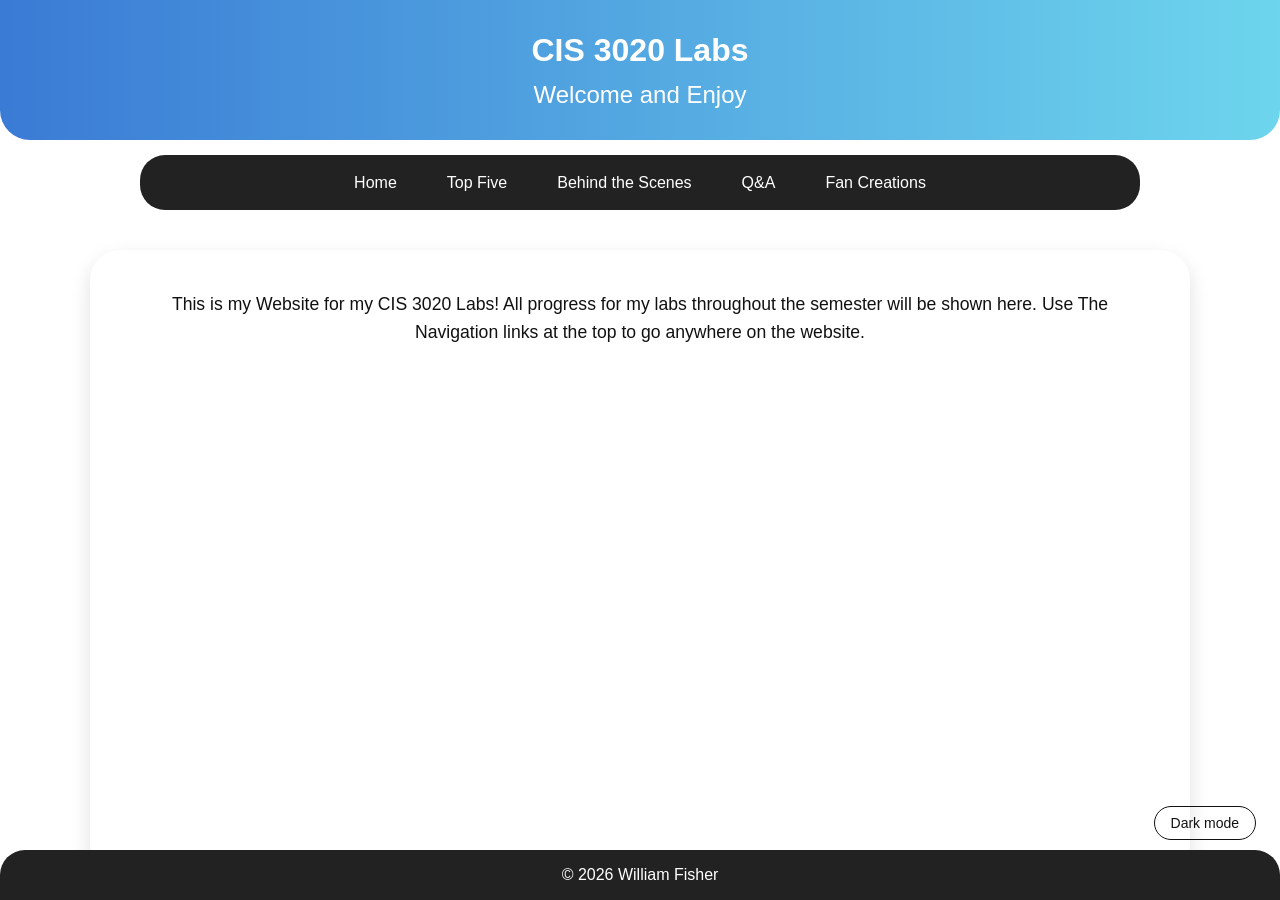
<file: index.html>
<!DOCTYPE html>
<html lang="en" data-theme="light">
<head>
  <meta charset="UTF-8">
  <title>Home Page</title>
  <link rel="stylesheet" href="styles.css">
</head>
  
<body>


<header>
  <h1>CIS 3020 Labs</h1>
  <h2>Welcome and Enjoy</h2>
</header>

<nav>
  <ul>
    <li><a href="index.html">Home</a></li>
    <li><a href="topFive.html">Top Five</a></li>
    <li><a href="behindTheScenes.html">Behind the Scenes</a></li>
    <li><a href="QandA.html">Q&A</a></li>
    <li><a href="fanCreations.html">Fan Creations</a></li>
  </ul>
</nav>

<main>
  <p>
    This is my Website for my CIS 3020 Labs!
    All progress for my labs throughout the semester will be shown here.
    Use The Navigation links at the top to go anywhere on the website.
  </p>
</main>


<footer>
  <p>&copy; 2026 William Fisher</p>
</footer>

   <button id="themeToggle">Dark mode</button>
   <script src="theme.js"></script>

</body>
</html>
</file>
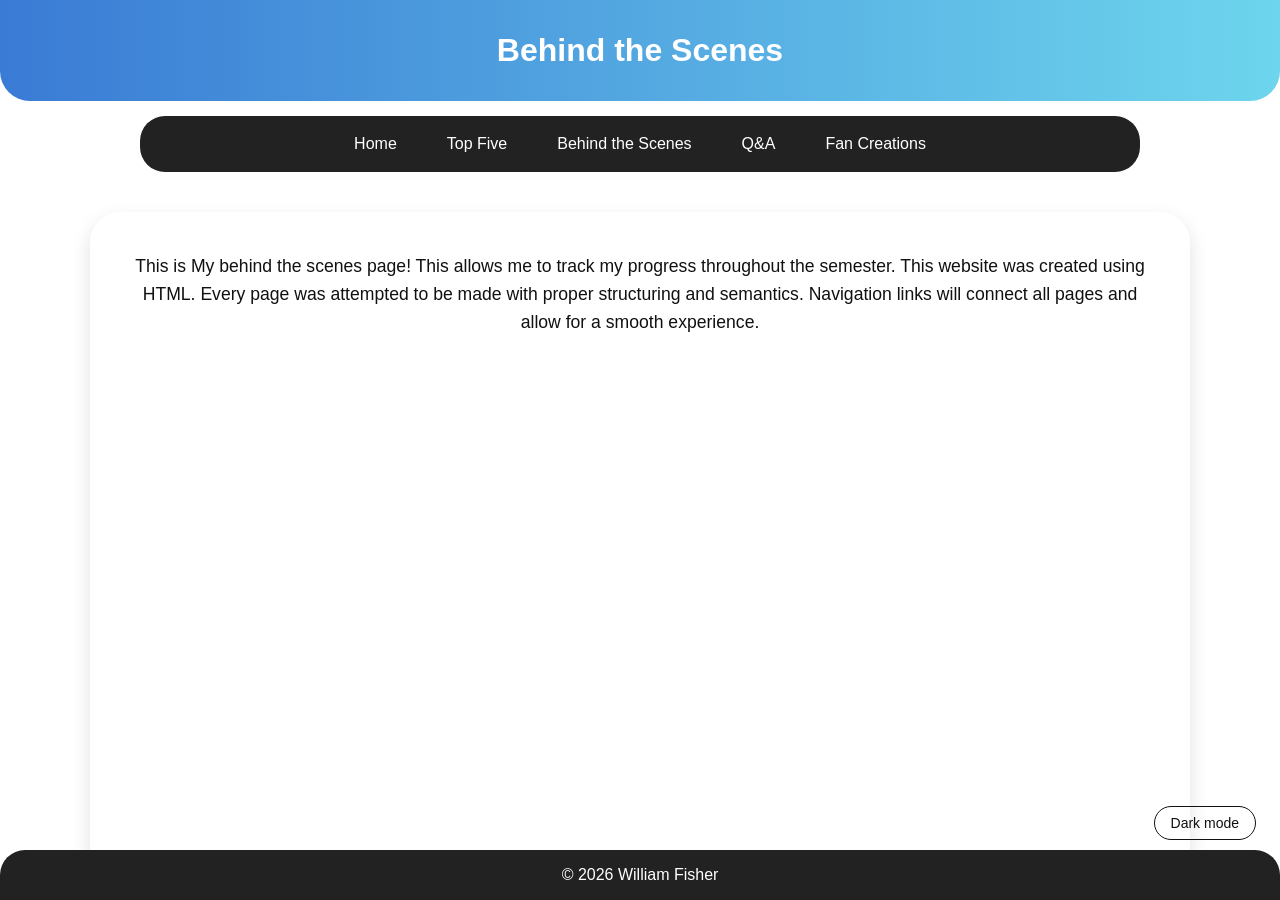
<file: behindTheScenes.html>
<!DOCTYPE html>
<html lang="en" data-theme="light">
<head>
  <meta charset="UTF-8">
  <title>Behind the Scenes</title>
  <link rel="stylesheet" href="styles.css">
</head>
 
<body>

  <header>
   <h1>Behind the Scenes</h1>
  </header>

  <nav>
    <ul>
      <li><a href="index.html">Home</a></li>
      <li><a href="topFive.html">Top Five</a></li>
      <li><a href="behindTheScenes.html">Behind the Scenes</a></li>
      <li><a href="QandA.html">Q&A</a></li>
      <li><a href="fanCreations.html">Fan Creations</a></li>
    </ul>
  </nav>

  <main>
    <p>
      This is My behind the scenes page!
      This allows me to track my progress throughout the semester.
      This website was created using HTML. 
      Every page was attempted to be made with proper structuring and semantics.
      Navigation links will connect all pages and allow for a smooth experience.
    </p>
  </main>


  <footer>
    <p>&copy; 2026 William Fisher</p>
  </footer>

   <button id="themeToggle">Dark mode</button>
   <script src="theme.js"></script>
   
  
</body>
</html>
</file>
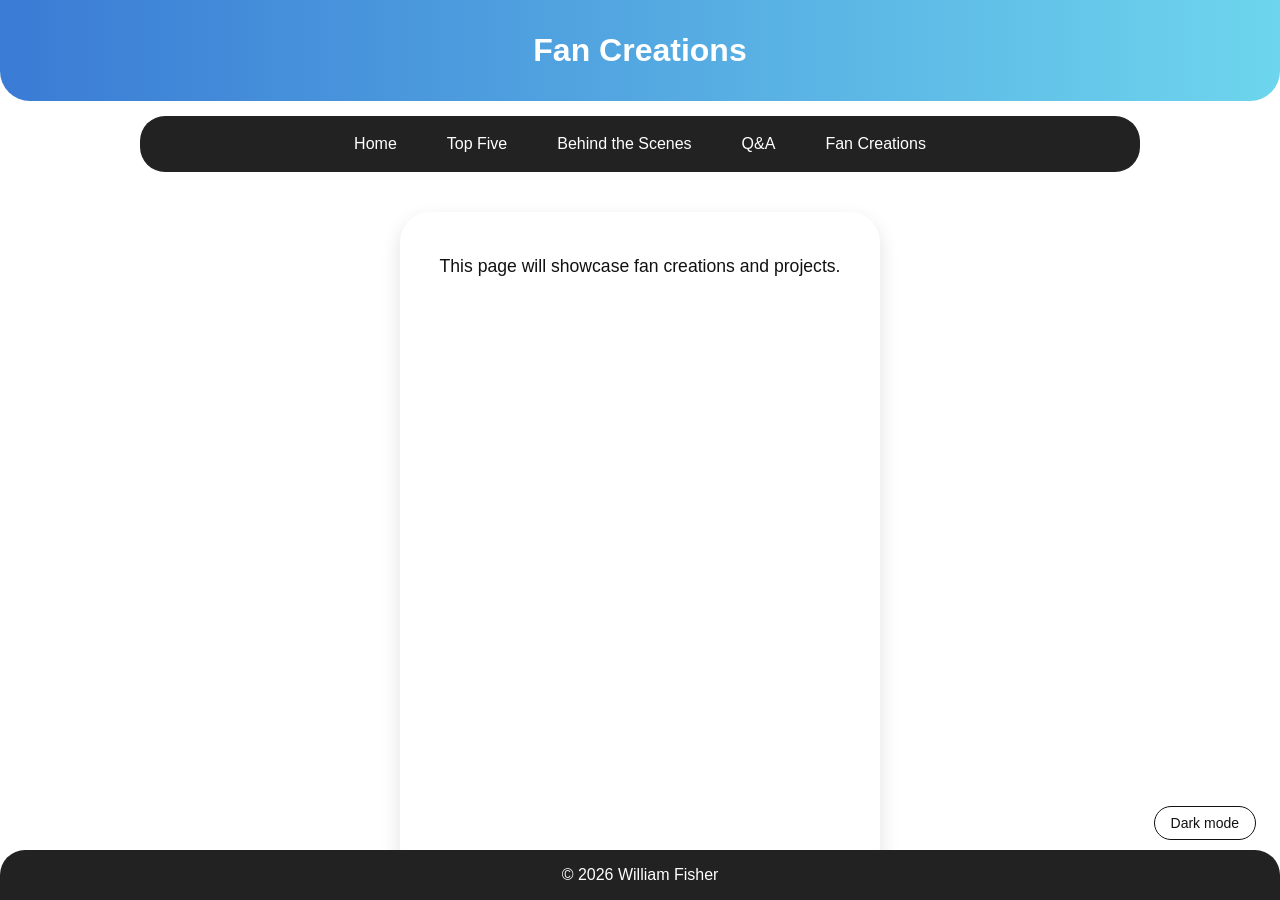
<file: fanCreations.html>
<!DOCTYPE html>
<html lang="en" data-theme="light">
<head>
  <meta charset="UTF-8">
  <title>Fan Creations</title>
  <link rel="stylesheet" href="styles.css">
</head>
  
<body>


<header>
  <h1>Fan Creations</h1>
</header>

<nav>
  <ul>
    <li><a href="index.html">Home</a></li>
    <li><a href="topFive.html">Top Five</a></li>
    <li><a href="behindTheScenes.html">Behind the Scenes</a></li>
    <li><a href="QandA.html">Q&A</a></li>
    <li><a href="fanCreations.html">Fan Creations</a></li>
  </ul>
</nav>

<main>
  <p>This page will showcase fan creations and projects.</p>
</main>


<footer>
  <p>&copy; 2026 William Fisher</p>
</footer>

  <button id="themeToggle">Dark mode</button>
  <script src="theme.js"></script>
  
</body>
</html>
</file>
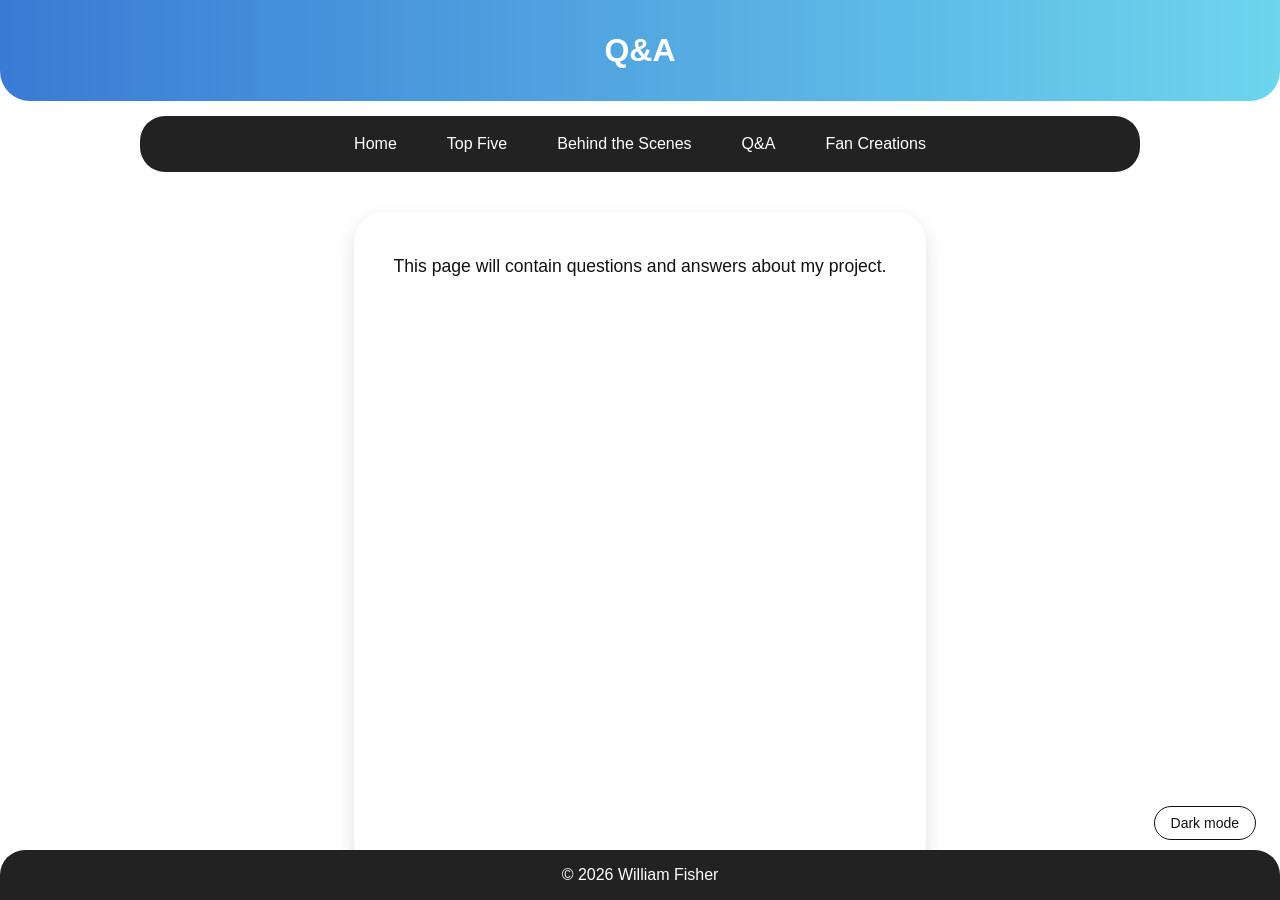
<file: QandA.html>
<!DOCTYPE html>
<html lang="en" data-theme="light">
<head>
  <meta charset="UTF-8">
  <title>Q&A</title>
  <link rel="stylesheet" href="styles.css">
</head>
  
<body>
  
<header>
  <h1>Q&A</h1>
</header>

<nav>
  <ul>
    <li><a href="index.html">Home</a></li>
    <li><a href="topFive.html">Top Five</a></li>
    <li><a href="behindTheScenes.html">Behind the Scenes</a></li>
    <li><a href="QandA.html">Q&A</a></li>
    <li><a href="fanCreations.html">Fan Creations</a></li>
  </ul>
</nav>

<main>
  <p>This page will contain questions and answers about my project.</p>
</main>

<footer>
  <p>&copy; 2026 William Fisher</p>
</footer>

  <button id="themeToggle">Dark mode</button>
  <script src="theme.js"></script>
  

</body>
</html>
</file>
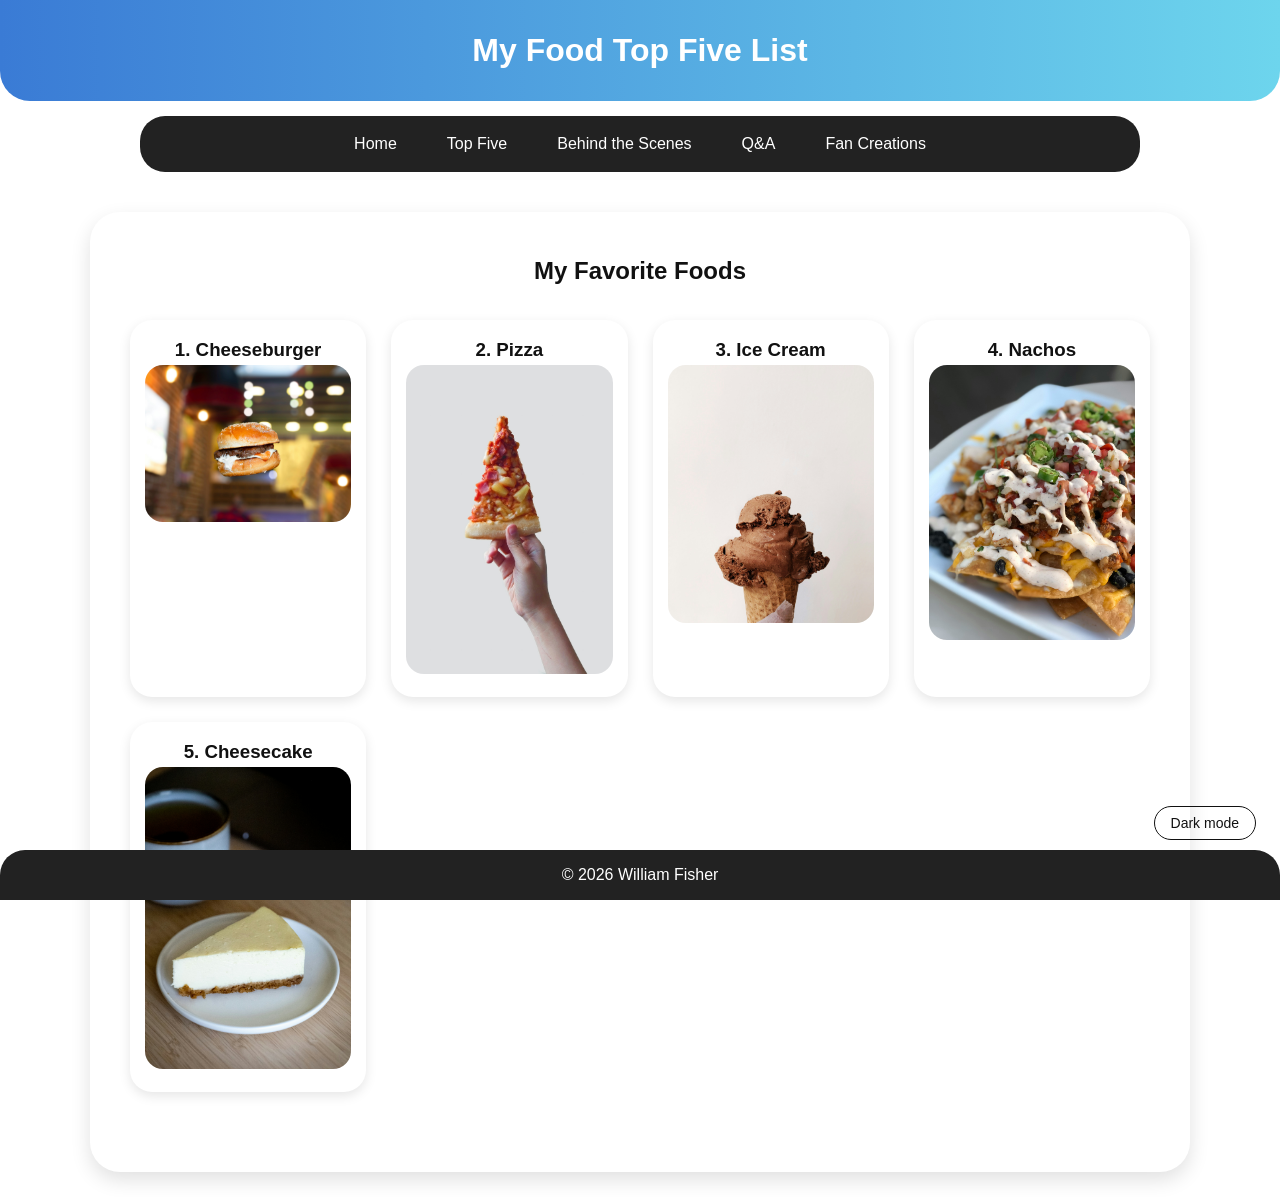
<file: topFive.html>
<!DOCTYPE html>
<html lang="en" data-theme="light">
<head>
  <meta charset="UTF-8">
  <title>Top Five</title>
  <link rel="stylesheet" href="styles.css">
</head>
  
<body>

  
  <header>
    <h1>My Food Top Five List</h1>
  </header>

  <nav>
    <ul>
      <li><a href="index.html">Home</a></li>
      <li><a href="topFive.html">Top Five</a></li>
      <li><a href="behindTheScenes.html">Behind the Scenes</a></li>
      <li><a href="QandA.html">Q&A</a></li>
      <li><a href="fanCreations.html">Fan Creations</a></li>
    </ul>
  </nav>

 <main>

  <h2>My Favorite Foods</h2>

  <div class="food-list">

    <div class="food-item">
      <h3>1. Cheeseburger</h3>
      <img src="images/burger.jpg" alt="Cheeseburger" width="300" height="300">
    </div>

    <div class="food-item">
      <h3>2. Pizza</h3>
      <img src="images/pizza.jpg" alt="Pizza" width="300" height="300">
    </div>

    <div class="food-item">
      <h3>3. Ice Cream</h3>
      <img src="images/icecream.jpg" alt="Ice Cream" width="300" height="300">
    </div>

    <div class="food-item">
      <h3>4. Nachos</h3>
      <img src="images/nachos.jpg" alt="Nachos" width="300" height="300">
    </div>

    <div class="food-item">
      <h3>5. Cheesecake</h3>
      <img src="images/cheesecake.jpg" alt="Cheesecake" width="300" height="300">
    </div>

  </div>

</main>

  
  <footer>
    <p>&copy; 2026 William Fisher</p>
  </footer>

   <button id="themeToggle">Dark mode</button>
   <script src="theme.js"></script>

</body>
</html>
</file>
<file: styles.css>
/* GLOBAL RESET */

* {
    margin: 0;
    padding: 0;
    box-sizing: border-box;
}

/* BODY  */

body {
    font-family: "Segoe UI", Arial, sans-serif;
    line-height: 1.6;
    min-height: 100vh;

    background: linear-gradient(135deg, #eef2f7, #d6e4ff);

    display: flex;
    flex-direction: column;

    /* page fade animation */
    animation: fadeInPage 1s ease;
}

@keyframes fadeInPage {
    from {
        opacity: 0;
        transform: translateY(12px);
    }
    to {
        opacity: 1;
        transform: translateY(0);
    }
}

/*  HEADER  */

header {
    text-align: center;
    padding: 25px;
    background: linear-gradient(90deg, #3a7bd5, #6dd5ed);
    color: white;

    border-radius: 0 0 30px 30px;

    /* subtle floating animation */
    animation: floatHeader 6s ease-in-out infinite;
}

@keyframes floatHeader {
    0% { transform: translateY(0); }
    50% { transform: translateY(-3px); }
    100% { transform: translateY(0); }
}

header h1 {
    font-size: 2rem;
}

header h2 {
    font-weight: normal;
}

/* NAVIGATION  */

nav {
    background: #222;
    margin: 15px auto;
    width: 90%;
    max-width: 1000px;

    border-radius: 25px;
    overflow: hidden;
}

nav ul {
    display: flex;
    justify-content: center;
    list-style: none;
    flex-wrap: wrap;
}

nav a {
    display: block;
    padding: 15px 25px;
    text-decoration: none;
    color: white;
    font-weight: 500;

    border-radius: 15px;

    transition: all 0.3s ease;
}

/* animated hover */

nav a:hover {
    background: #3a7bd5;
    transform: translateY(-3px) scale(1.03);
    box-shadow: 0 6px 14px rgba(0,0,0,0.25);
}

/* MAIN CONTENT */

main {
    flex: 1;
    padding: 40px;
    max-width: 1100px;
    margin: 25px auto;
    text-align: center;

    background: white;
    border-radius: 30px;
    box-shadow: 0 8px 20px rgba(0,0,0,0.12);

    padding-bottom: 80px;
}

main p {
    font-size: 1.1rem;
    margin-bottom: 20px;
}

/*  FOOD GRID  */

.food-list {
    display: grid;
    grid-template-columns: repeat(auto-fit, minmax(220px, 1fr));
    gap: 25px;
    margin-top: 30px;
}

/* food cards */

.food-item {
    background: white;
    padding: 15px;
    border-radius: 22px;

    box-shadow: 0 4px 12px rgba(0,0,0,0.1);

    transition: transform 0.3s ease, box-shadow 0.3s ease;
}

.food-item:hover {
    transform: translateY(-6px);
    box-shadow: 0 12px 24px rgba(0,0,0,0.18);
}

/* images */

.food-item img {
    width: 100%;
    height: auto;

    border-radius: 18px;

    object-fit: cover;

    transition: transform 0.35s ease, box-shadow 0.35s ease;
}

.food-item img:hover {
    transform: scale(1.07);
    box-shadow: 0 12px 25px rgba(0,0,0,0.2);
}

/*  FOOTER  */

footer {
    background: #222;
    color: white;
    text-align: center;
    padding: 12px;

    position: fixed;
    bottom: 0;
    width: 100%;

    border-radius: 25px 25px 0 0;
}

/* RESPONSIVE DESIGN  */

@media (max-width: 768px) {

    nav ul {
        flex-direction: column;
    }

    nav a {
        text-align: center;
        border-top: 1px solid #444;
    }

    header h1 {
        font-size: 1.6rem;
    }

    main {
        padding: 20px;
    }
}


/* DARK/LIGHT MODE TOGGLE */

#themeToggle {
  padding: 8px 16px;
  border: 1px solid #111;
  border-radius: 20px;
  background: transparent;
  color: #111;
  font-size: 14px;
  cursor: pointer;
  position: fixed;
  bottom: 60px;  
  right: 1.5rem;
  z-index: 9999;  
}

[data-theme="dark"] #themeToggle {
  border-color: #fff;
  color: #fff;
}

[data-theme="dark"] body {
  background: #1a1a2e;
}

[data-theme="dark"] h3 {
  color: white;
}

[data-theme="dark"] header {
  background: linear-gradient(90deg, #1a1a2e, #16213e);
}

[data-theme="dark"] nav {
  background: #16213e;
}

[data-theme="dark"] .food-item {
  background: #16213e;
}


[data-theme="dark"] main {
  background: #0f3460;
  color: #f0f0f0;
}

[data-theme="dark"] footer {
  background: #16213e;
}

:root {
  --bg: #ffffff;
  --text: #111111;
}

[data-theme="dark"] {
  --bg: #111111;
  --text: #f0f0f0;
}

body {
  background: var(--bg);
  color: var(--text);
}
</file>
